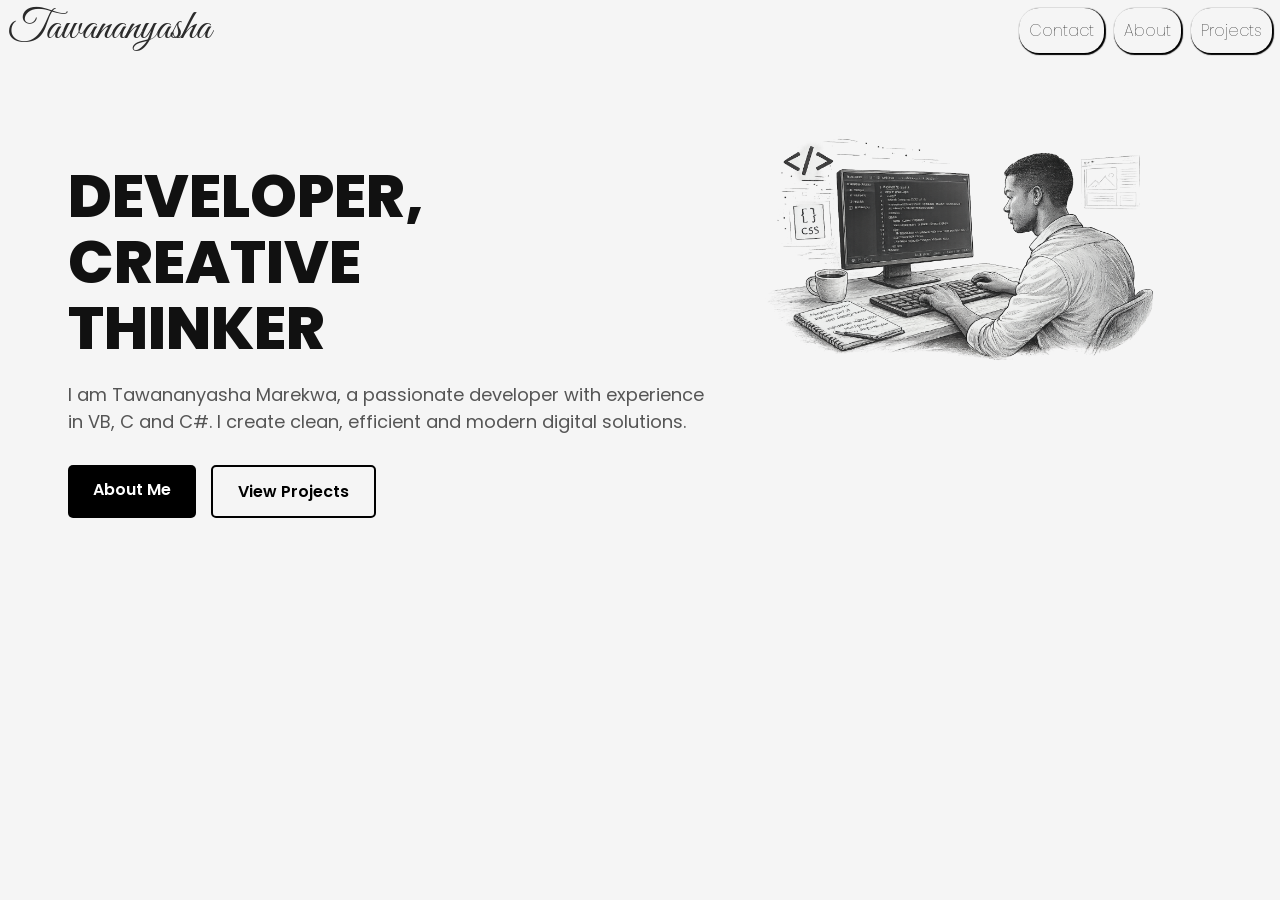
<file: index.html>
<!DOCTYPE html>
<html lang="en">
<head>
    <meta charset="UTF-8">
    <title>Home - Tawananyasha Marekwa</title>

    
    <link rel="stylesheet" href="style.css">

    
      <link rel="preconnect" href="https://fonts.googleapis.com">
    <link rel="preconnect" href="https://fonts.gstatic.com" crossorigin>
    <link href="https://fonts.googleapis.com/css2?family=Great+Vibes&family=Poppins:wght@400;500;600&display=swap" rel="stylesheet">
    <link href="https://fonts.googleapis.com/css2?family=Poppins:wght@300;600;800&display=swap" rel="stylesheet">
</head>

<body>

    
  
    <header>
        
        <nav class ="navbar">
          <div class="name">
            <a href="index.html" class="logo">Tawananyasha</a>
                       

          </div>
          <div class = "navlinks">

          <a href="contact.html">Contact</a>
          <a href="about.html">About</a>
          <a href="projects.html">Projects</a>

          </div>
        
        
        </nav>
        

    </header>

    <section class="hero">

        
        <div class="hero-text">

           
            <h1>
                DEVELOPER,<br>
                CREATIVE<br>
                THINKER
            </h1>

            
            <p>
                I am Tawananyasha Marekwa, a passionate developer with experience <br>
                in VB, C and C#. I create clean, efficient and modern digital solutions.
            </p>

           
            <div class="buttons">

               
                <a href="about.html" class="calltoactionabout">
                    About Me
                </a>

             
                <a href="projects.html" class="calltoactionproj">
                    View Projects
                </a>

            </div>

        </div>

    
        <div class="hero-image">

    
            <img src="pic.png" alt="dp">

        </div>

    </section>

</body>
</html>
</file>
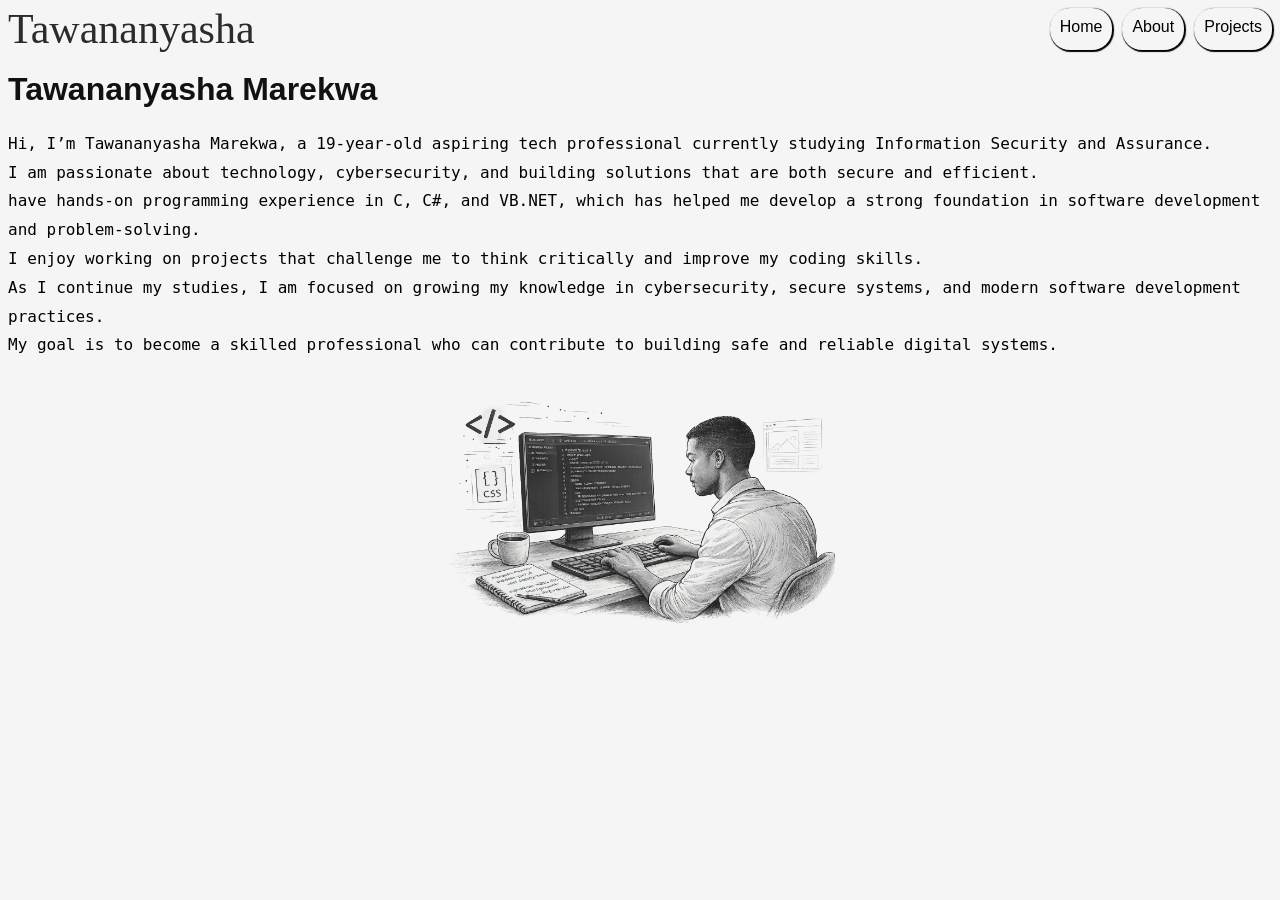
<file: about.html>
<!-- about page -->

<!DOCTYPE html>
<html lang="en">
<head>
  <link rel = "styledesign" href ="style.css">
<meta charset="UTF-8">
<meta name="viewport" content="width=device-width, initial-scale=1.0">
<link rel ="stylesheet" href="style.css">
<title>Tawananyasha Marekwa</title>
</head>
<body>


  
  <nav class ="navbar">

    <a href="index.html" class ="logo">Tawananyasha </a>
    
 
  <div class = "navlinks">
    <a href="index.html">Home</a>
    <a href="contact.html">About</a>
    <a href="projects.html">Projects</a>
    

    </nav>
  </div>

  </nav>
  <h1>Tawananyasha Marekwa</h1>
 <div class="about">
  <p> Hi, I’m Tawananyasha Marekwa, a 19-year-old aspiring tech professional currently studying Information Security and Assurance.
    <br> I am passionate about technology, cybersecurity, and building solutions that are both secure and efficient.
    <br> have hands-on programming experience in C, C#, and VB.NET, which has helped me develop a strong foundation in software development and problem-solving.
     <br>I enjoy working on projects that challenge me to think critically and improve my coding skills.
     <br>As I continue my studies, I am focused on growing my knowledge in cybersecurity, secure systems, and modern software development practices. 
     <br>My goal is to become a skilled professional who can contribute to building safe and reliable digital systems.</p>
  </div>


   <div class="hero-image">

            
            <img src="pic.png" alt="dp">

        </div>

</body>
</html>
</file>
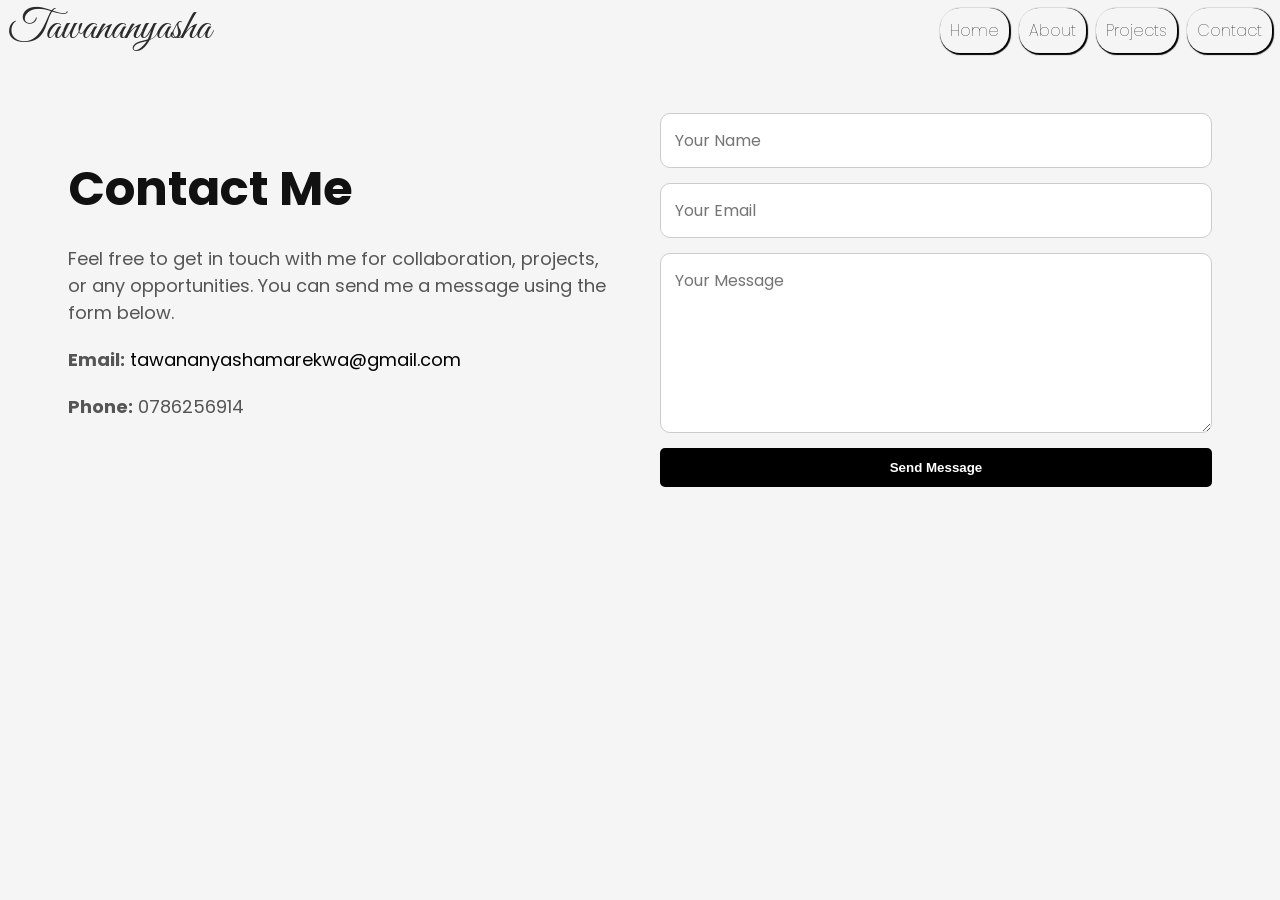
<file: contact.html>
<!DOCTYPE html>
<html lang="en">
<head>
    <meta charset="UTF-8">
    <meta name="viewport" content="width=device-width, initial-scale=1.0">
    <title>Contact - Tawananyasha Marekwa</title>

    <link rel="stylesheet" href="style.css">

    <link rel="preconnect" href="https://fonts.googleapis.com">
    <link rel="preconnect" href="https://fonts.gstatic.com" crossorigin>
    <link href="https://fonts.googleapis.com/css2?family=Great+Vibes&family=Poppins:wght@300;400;500;600;800&display=swap" rel="stylesheet">
</head>
<body>

    <header>
        <nav class="navbar">
            <div class="name">
                <a href="index.html" class="logo">Tawananyasha</a>
            </div>

            <div class="navlinks">
                <a href="index.html">Home</a>
                <a href="about.html">About</a>
                <a href="projects.html">Projects</a>
                <a href="contact.html">Contact</a>
            </div>
        </nav>
    </header>

    <section class="contact-page">
        <div class="contact-text">
            <h1>Contact Me</h1>
            <p>
                Feel free to get in touch with me for collaboration, projects, or any opportunities.
                You can send me a message using the form below.
            </p>

            <div class="contact-details">
                <p><strong>Email:</strong> <a href="mailto:tawananyashamarekwa@gmail.com">tawananyashamarekwa@gmail.com</a></p>
                <p><strong>Phone:</strong> 0786256914</p>
            </div>
        </div>

        <div class="contact-form-box">
            <form action="#" method="post" class="contact-form">
                <input type="text" name="fullname" placeholder="Your Name" required>
                <input type="email" name="email" placeholder="Your Email" required>
                <textarea name="message" rows="6" placeholder="Your Message" required></textarea>
                <button type="submit" class="calltoactionabout">Send Message</button>
            </form>
        </div>
    </section>

</body>
</html>
</file>
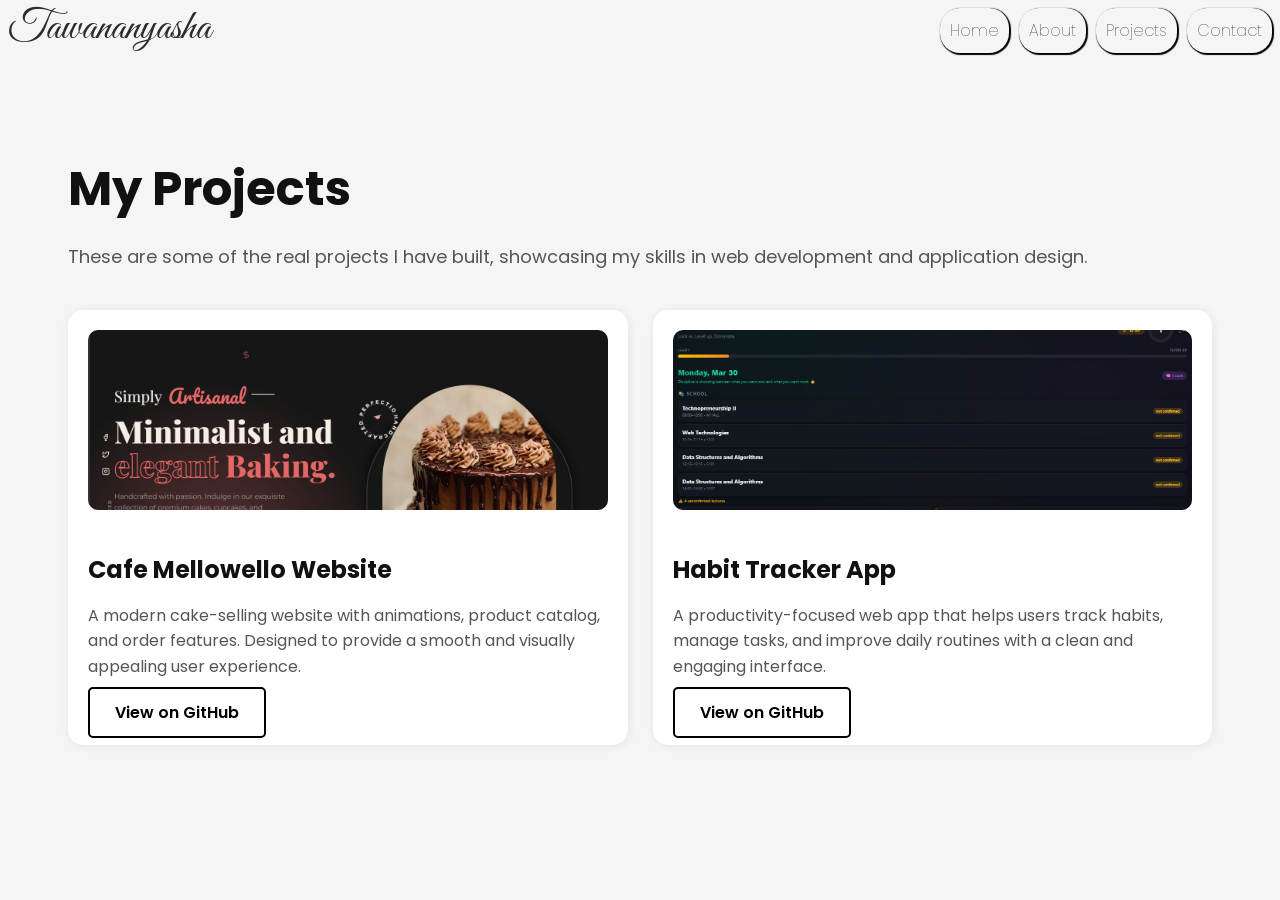
<file: projects.html>
<!DOCTYPE html>
<html lang="en">
<head>
    <meta charset="UTF-8">
    <meta name="viewport" content="width=device-width, initial-scale=1.0">
    <title>Projects - Tawananyasha Marekwa</title>

    <link rel="stylesheet" href="style.css">

    <link rel="preconnect" href="https://fonts.googleapis.com">
    <link rel="preconnect" href="https://fonts.gstatic.com" crossorigin>
    <link href="https://fonts.googleapis.com/css2?family=Great+Vibes&family=Poppins:wght@300;400;500;600;800&display=swap" rel="stylesheet">
</head>
<body>

    <!-- HEADER -->
    <header>
        <nav class="navbar">
            <div class="name">
                <a href="index.html" class="logo">Tawananyasha</a>
            </div>

            <div class="navlinks">
                <a href="index.html">Home</a>
                <a href="about.html">About</a>
                <a href="projects.html">Projects</a>
                <a href="contact.html">Contact</a>
            </div>
        </nav>
    </header>

    <!-- PROJECTS SECTION -->
    <section class="projects-page">

        <div class="projects-heading">
            <h1>My Projects</h1>
            <p>
                These are some of the real projects I have built, showcasing my skills in web development
                and application design.
            </p>
        </div>

        <div class="projects-grid">

            <!-- PROJECT 1 -->
            <div class="project-card">
                <img src="cafemellowello.png" alt="Cafe Mellowello Project">
                <h2>Cafe Mellowello Website</h2>
                <p>
                    A modern cake-selling website with animations, product catalog, and order features.
                    Designed to provide a smooth and visually appealing user experience.
                </p>
                <a href="https://github.com/tawananyashamarekwa-design/cafemellowello" 
                   target="_blank" 
                   class="calltoactionproj">
                   View on GitHub
                </a>
            </div>

            <!-- PROJECT 2 -->
            <div class="project-card">
                <img src="thegreatlockin.png" alt="Habit Tracker App">
                <h2>Habit Tracker App</h2>
                <p>
                    A productivity-focused web app that helps users track habits, manage tasks,
                    and improve daily routines with a clean and engaging interface.
                </p>
                <a href="https://github.com/tawananyashamarekwa-design/habittracker" 
                   target="_blank" 
                   class="calltoactionproj">
                   View on GitHub
                </a>
            </div>

        </div>

    </section>

</body>
</html>
</file>
<file: style.css>
body {
    font-family: 'Poppins', sans-serif;
    background-color: #f5f5f5;
    color: #111;
}


.logo {
    text-decoration: none;
    font-family: 'Great Vibes', cursive;
    font-size: 42px;
    color: #2b2b2b;
    line-height: 1;
}

.navbar{

    display:flex;
    justify-content: space-between;

}

.navlinks{

    display: flex;
    text-align: justify;
    
    gap :10px
}

.navlinks a{
    text-decoration: none;
    color: black;
    font-weight: 100;
    cursor: pointer;
    box-shadow: 1px 1px 1px 1px black;
    border-radius: 20px ;
    padding :10px;
}

.navlinks a:hover{
  background-color: rgb(185, 147, 147);
    

}
.hero-text h1{

 font-size: 60px;
    font-weight: 800;
    line-height: 1.1;
    margin-bottom: 20px;

}

.hero-text p {
    font-size: 18px;
    color: #555;
    margin-bottom: 30px;
}

.buttons {
    display: flex;
    gap: 15px;
    
}

.calltoactionabout{
    padding: 12px 25px;
    border: none;
    cursor: pointer;
    font-weight: 600;
    border-radius: 5px;
    text-decoration: none;
    transition: 0.3s;
    background-color: black;
    color: white;
}


.calltoactionproj{

    padding: 12px 25px;
    border: none;
    cursor: pointer;
    font-weight: 600;
    border-radius: 5px;
    text-decoration: none;
    transition: 0.3s;
      background-color: transparent;
    border: 2px solid black;
    color: black;

}

.calltoactionabout:hover{
    
    background-color:rgb(255, 255, 255);
    color: rgb(0, 0, 0);

}


.calltoactionproj:hover{

    background-color:black;
    color: rgb(255, 255, 255);
}


.hero {
    display: flex;
    justify-content: space-between;

    
    align-items: flex-start;

    padding: 60px;
}


.hero-image {
    flex: 1;
    display: flex;
    justify-content: center;
    align-items: flex-end;
    

}



.hero-image img {
   
    mix-blend-mode: multiply;
    opacity: 0.9;
    object-fit: cover;
    object-position: right top;
    display: block;
    width: 420px;
    height: auto;
    background: transparent;
}



.about{



  
  color: #000000;
  line-height: 1.8;
  font-size: 1rem;
  font-family: monospace;
 
  


}
.contact-page {
    padding: 60px;
    display: flex;
    justify-content: space-between;
    gap: 40px;
    flex-wrap: wrap;
}

.contact-text {
    flex: 1;
    min-width: 280px;
}

.contact-text h1 {
    font-size: 48px;
    margin-bottom: 20px;
}

.contact-text p {
    font-size: 18px;
    color: #555;
    margin-bottom: 20px;
}

.contact-details a {
    text-decoration: none;
    color: black;
}

.contact-form-box {
    flex: 1;
    min-width: 300px;
}

.contact-form {
    display: flex;
    flex-direction: column;
    gap: 15px;
}

.contact-form input,
.contact-form textarea {
    padding: 14px;
    border: 1px solid #ccc;
    border-radius: 10px;
    font-family: 'Poppins', sans-serif;
    font-size: 16px;
}

.projects-page {
    padding: 60px;
}

.projects-heading h1 {
    font-size: 48px;
    margin-bottom: 15px;
}

.projects-heading p {
    font-size: 18px;
    color: #555;
    margin-bottom: 40px;
}

.projects-grid {
    display: grid;
    grid-template-columns: repeat(auto-fit, minmax(250px, 1fr));
    gap: 25px;
}

.project-card {
    background: white;
    padding: 20px;
    border-radius: 15px;
    box-shadow: 1px 1px 10px rgba(0,0,0,0.08);
}

.project-card img {
    width: 100%;
    height: 180px;
    object-fit: cover;
    border-radius: 10px;
    margin-bottom: 15px;
}

.project-card h2 {
    margin-bottom: 10px;
}

.project-card p {
    color: #555;
    margin-bottom: 20px;
    line-height: 1.6;
}

@media (max-width: 768px) {
    .hero,
    .contact-page {
        flex-direction: column;
        padding: 30px;
    }

    .hero-text h1,
    .contact-text h1,
    .projects-heading h1 {
        font-size: 36px;
    }

    .navbar {
        flex-direction: column;
        gap: 20px;
        align-items: center;
    }

    .navlinks {
        flex-wrap: wrap;
        justify-content: center;
    }
}
</file>
